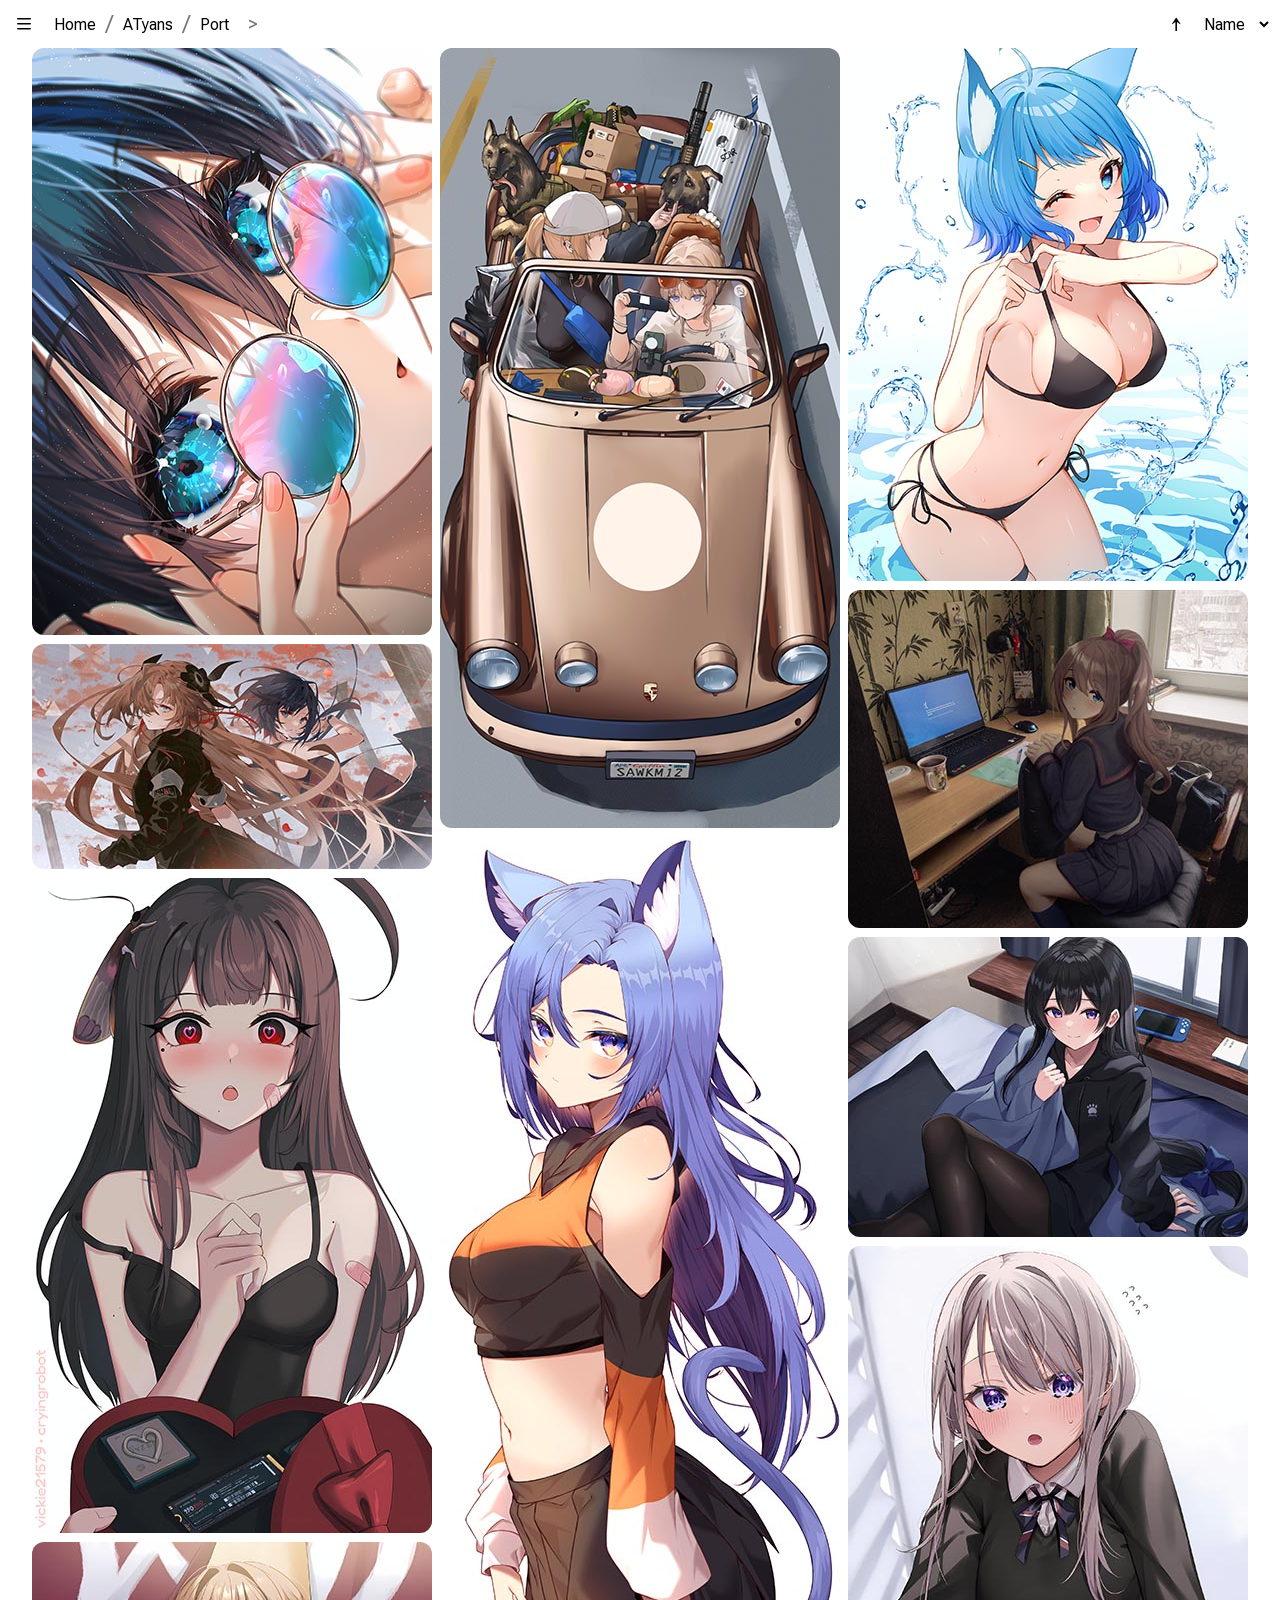
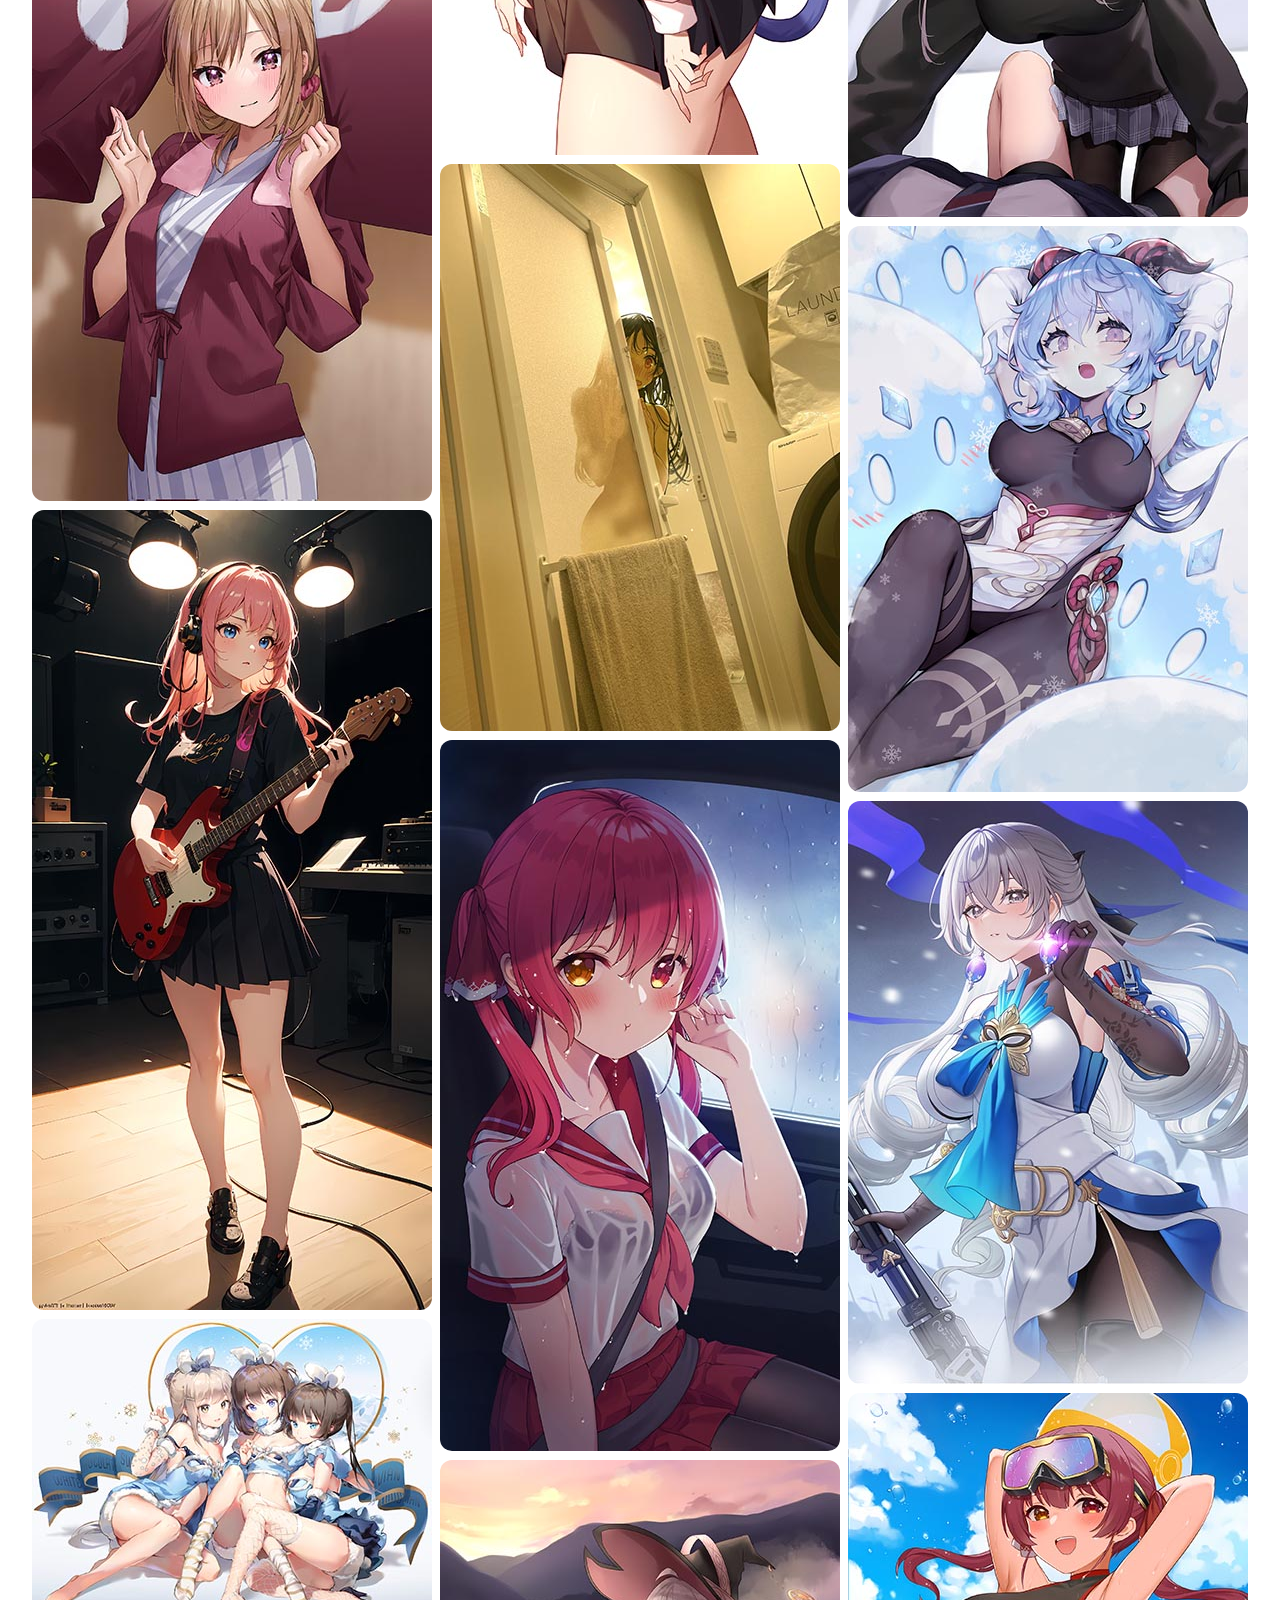
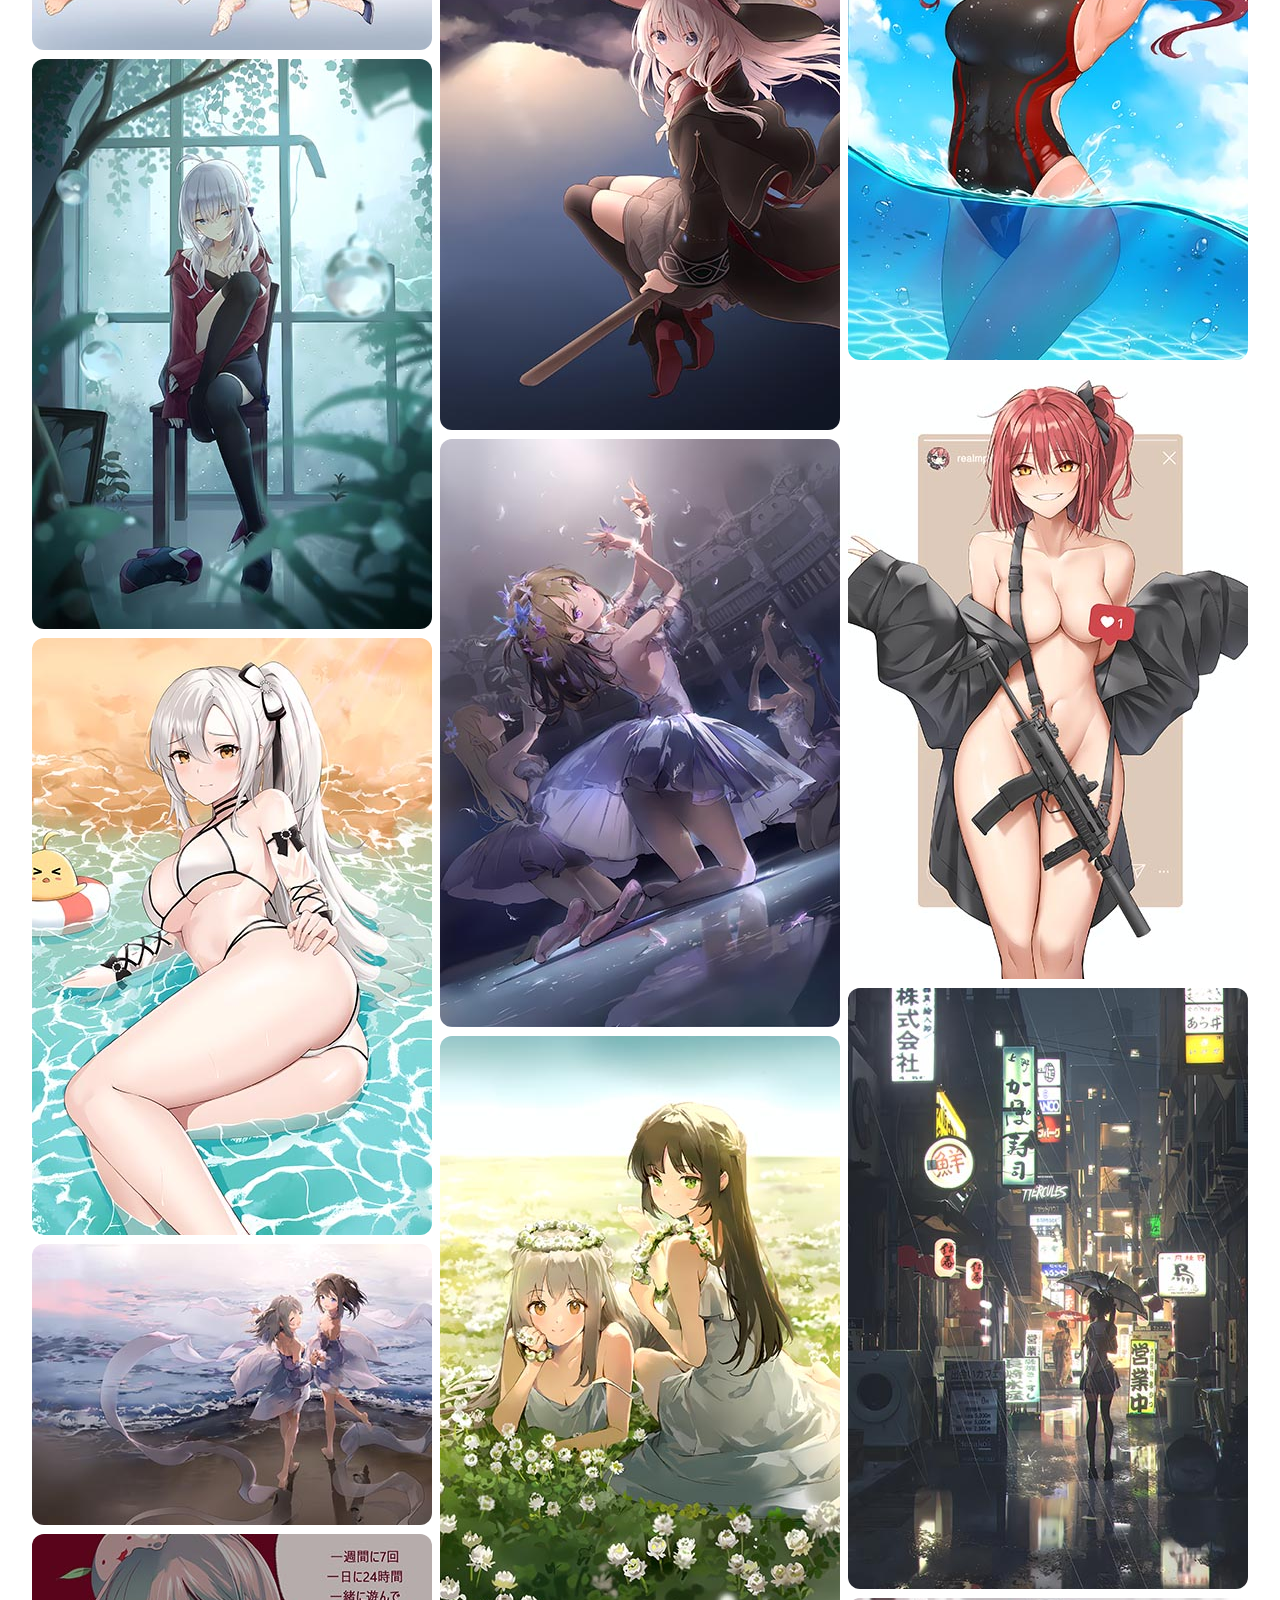
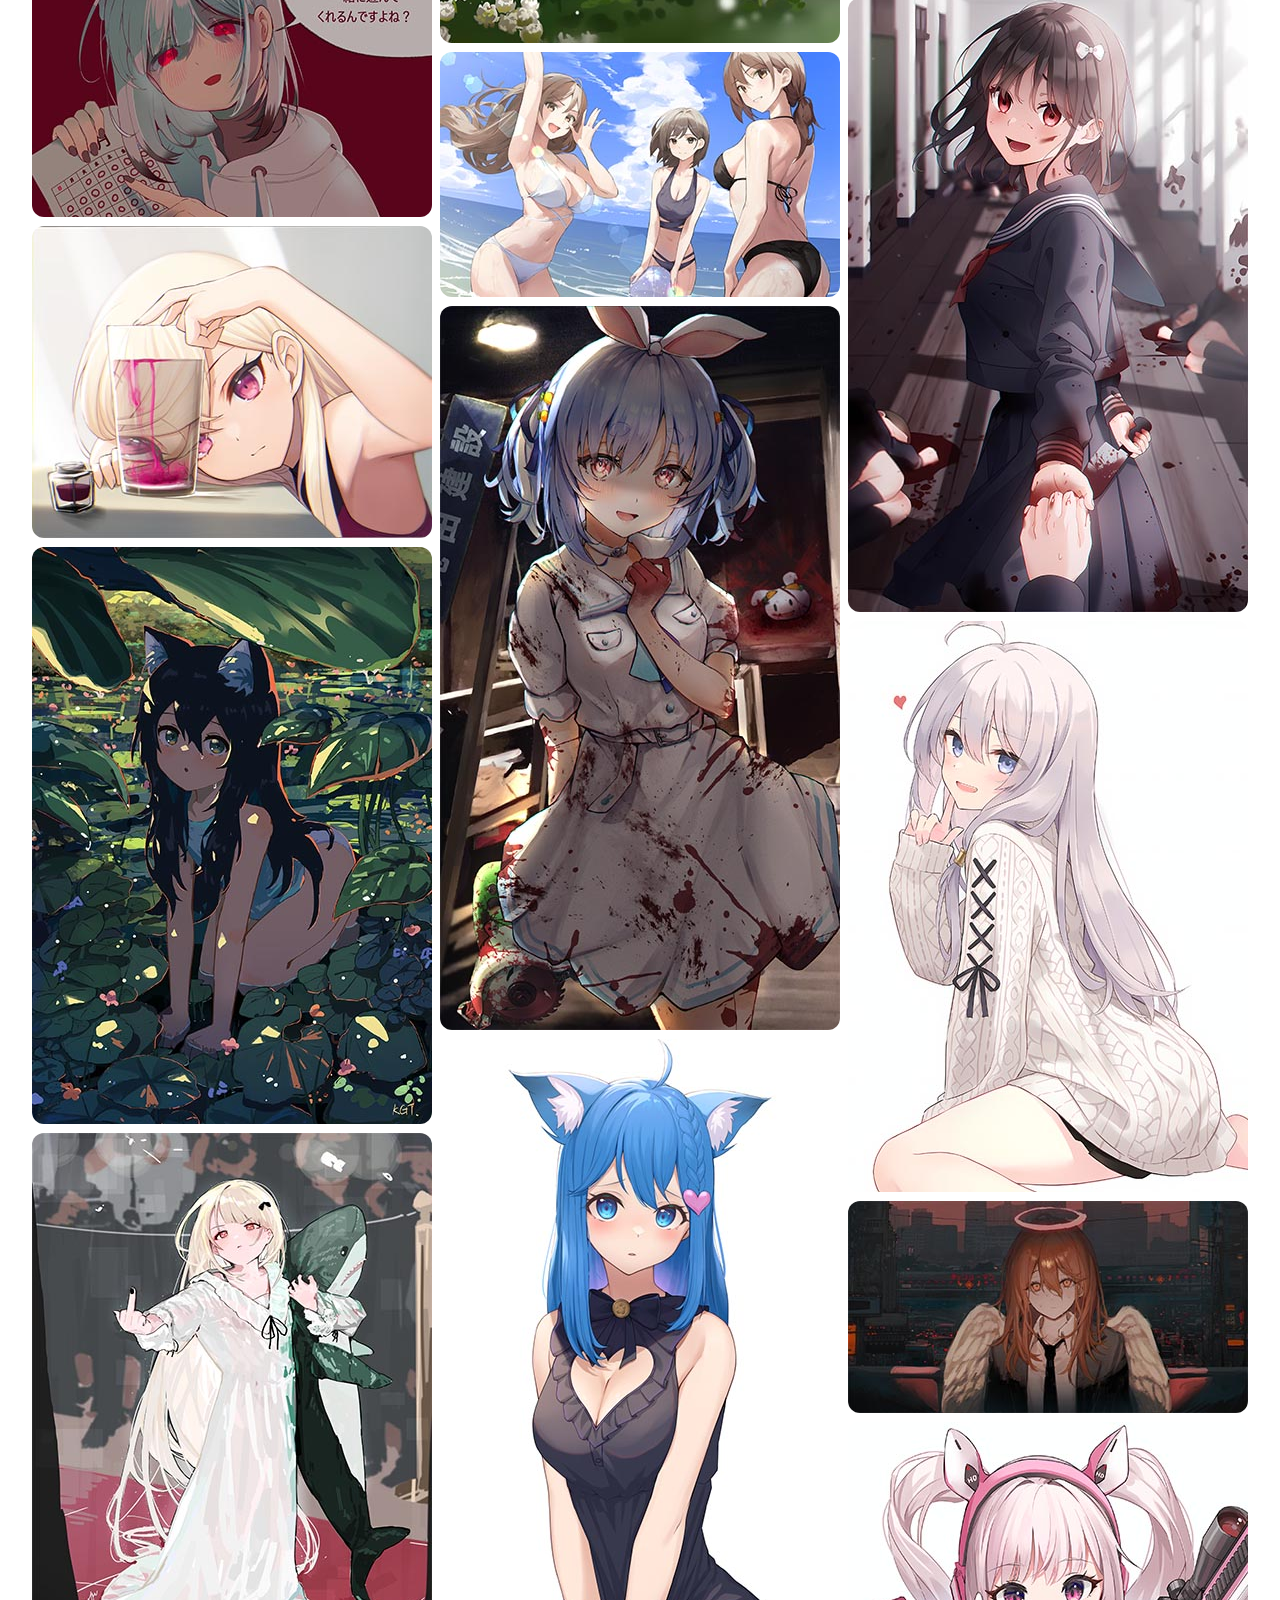
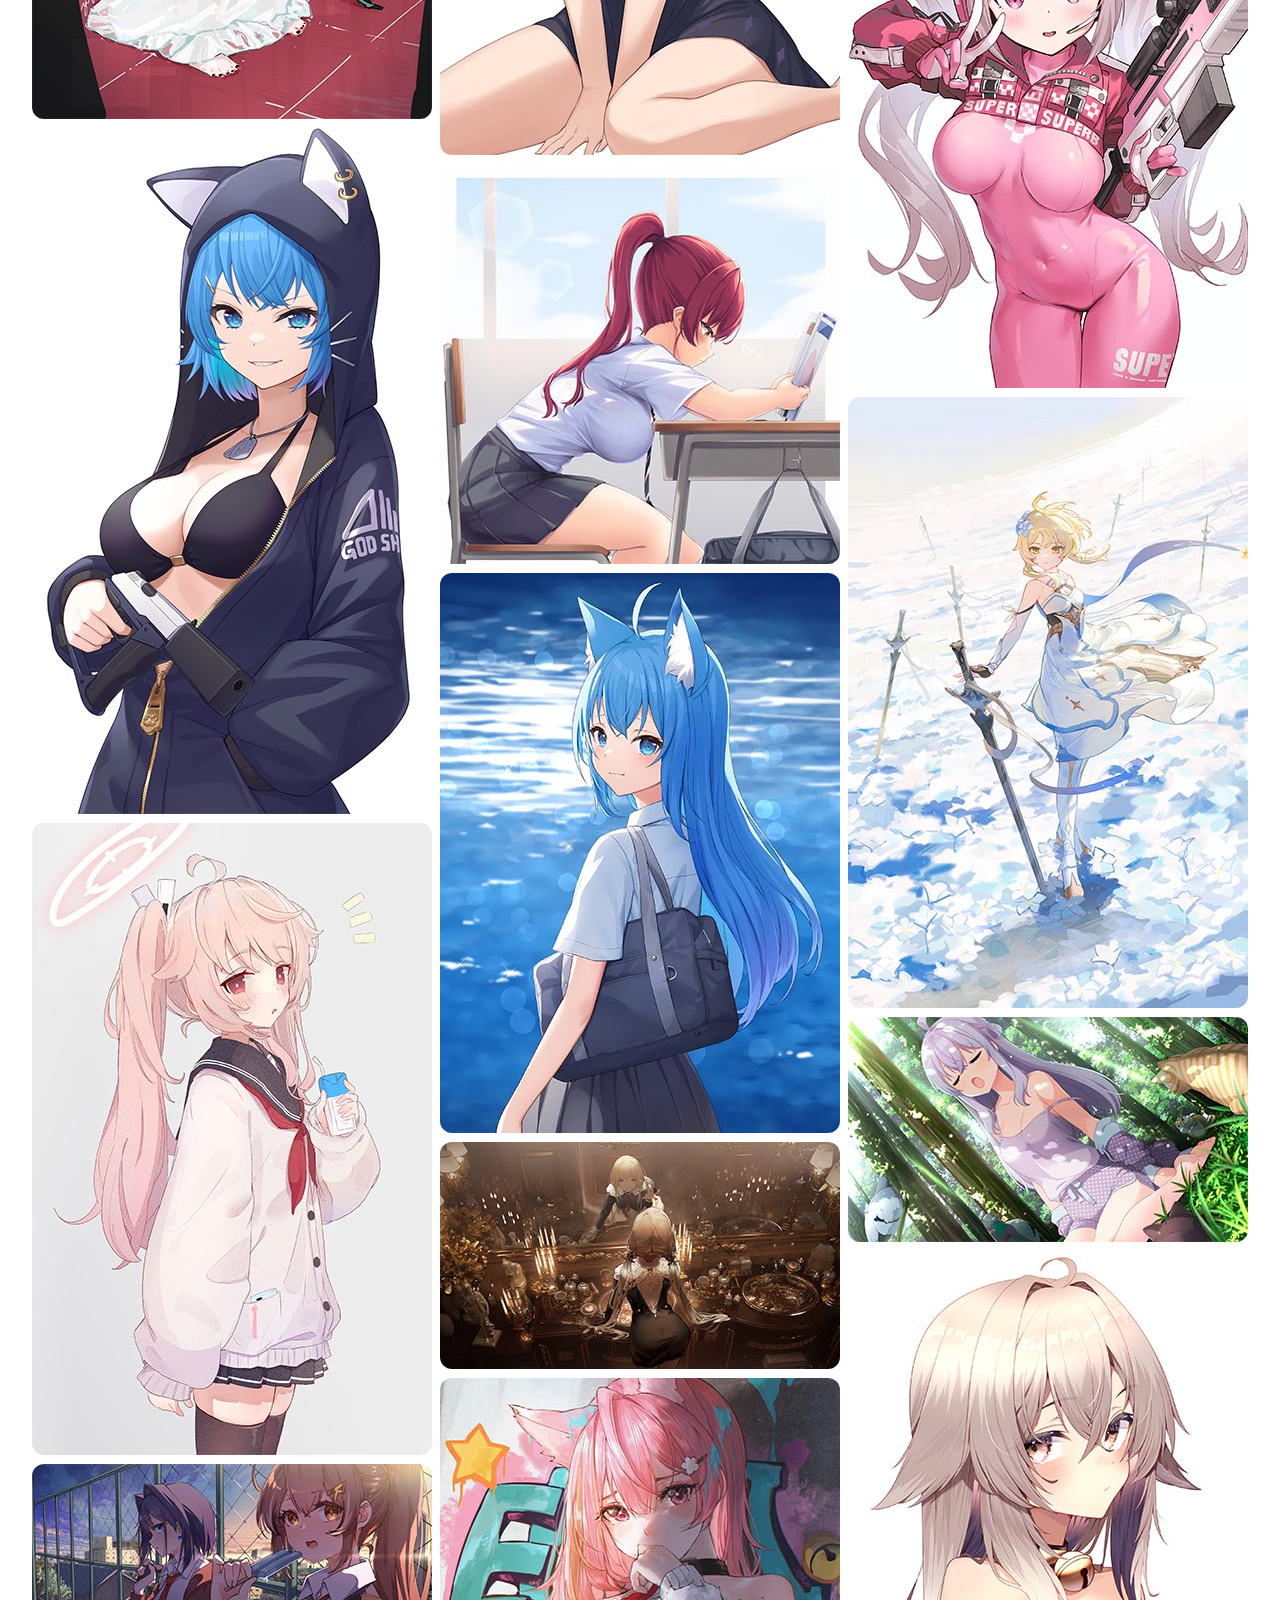
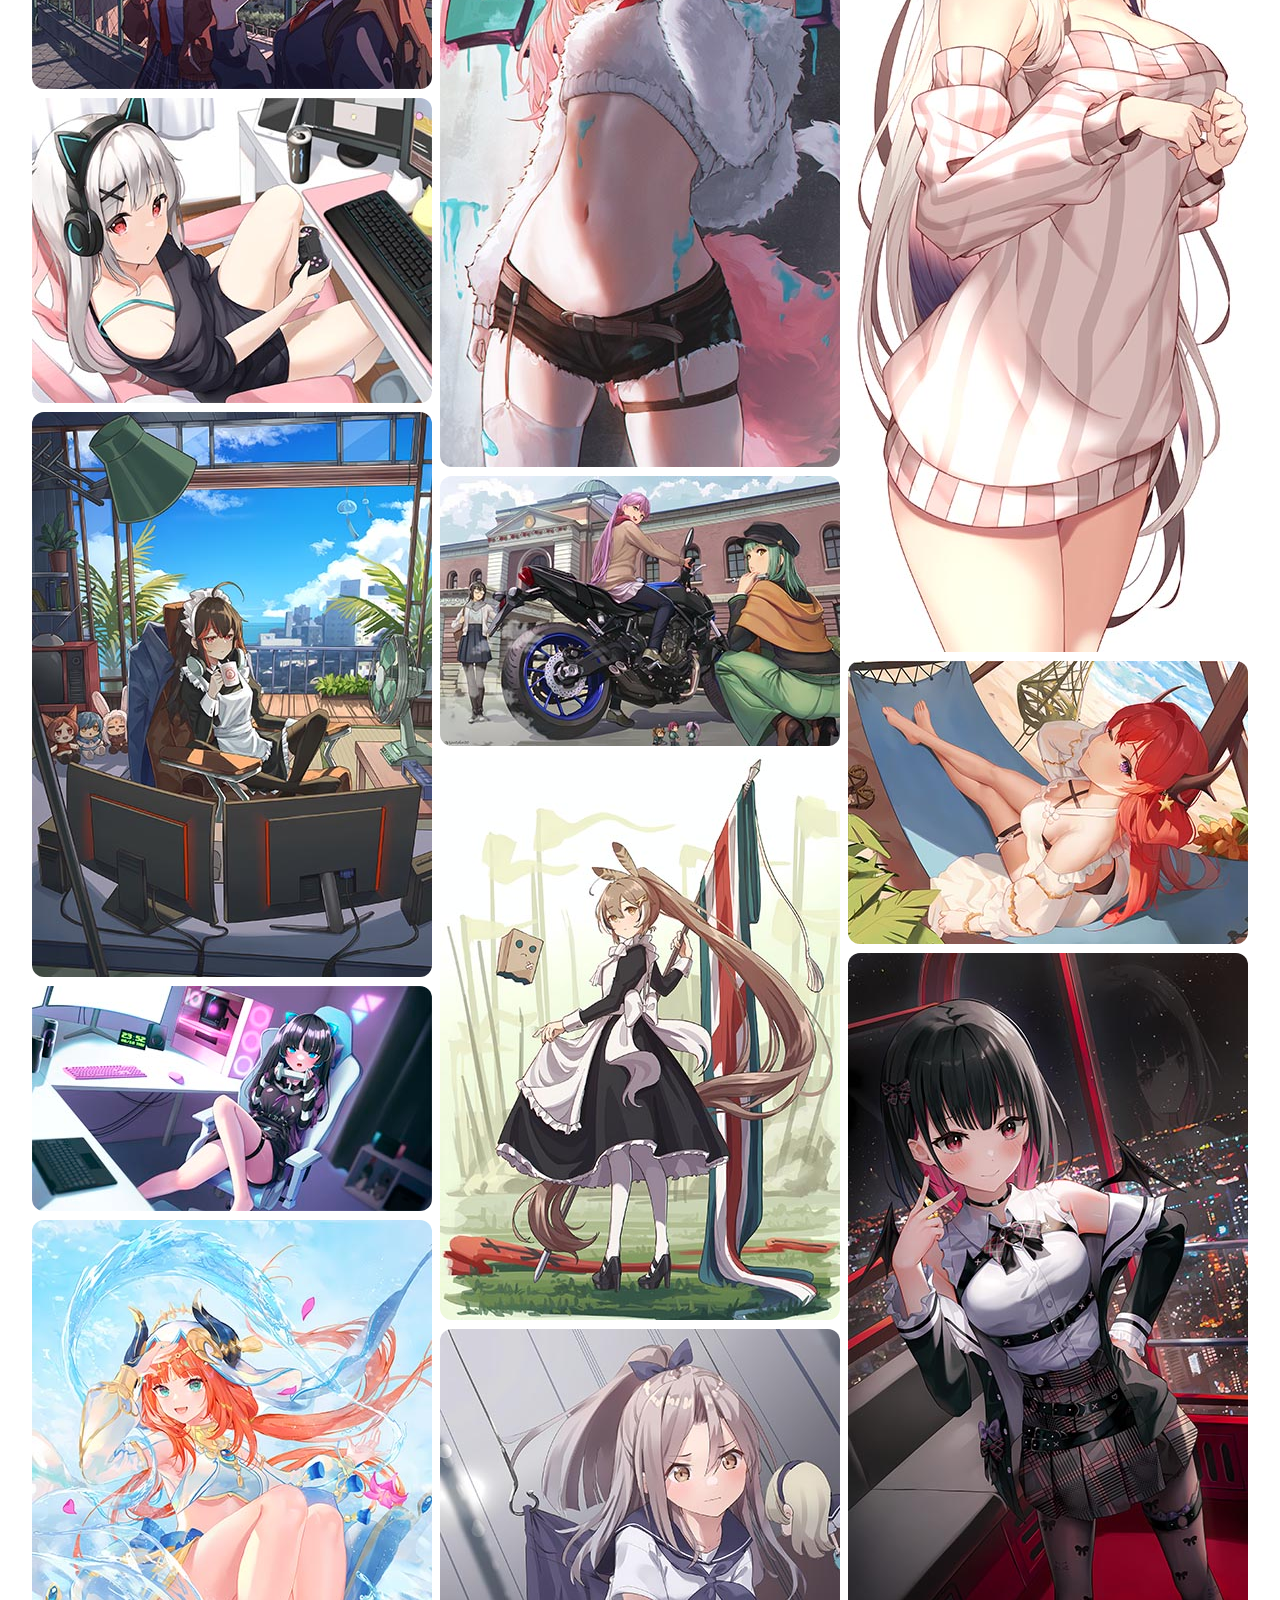
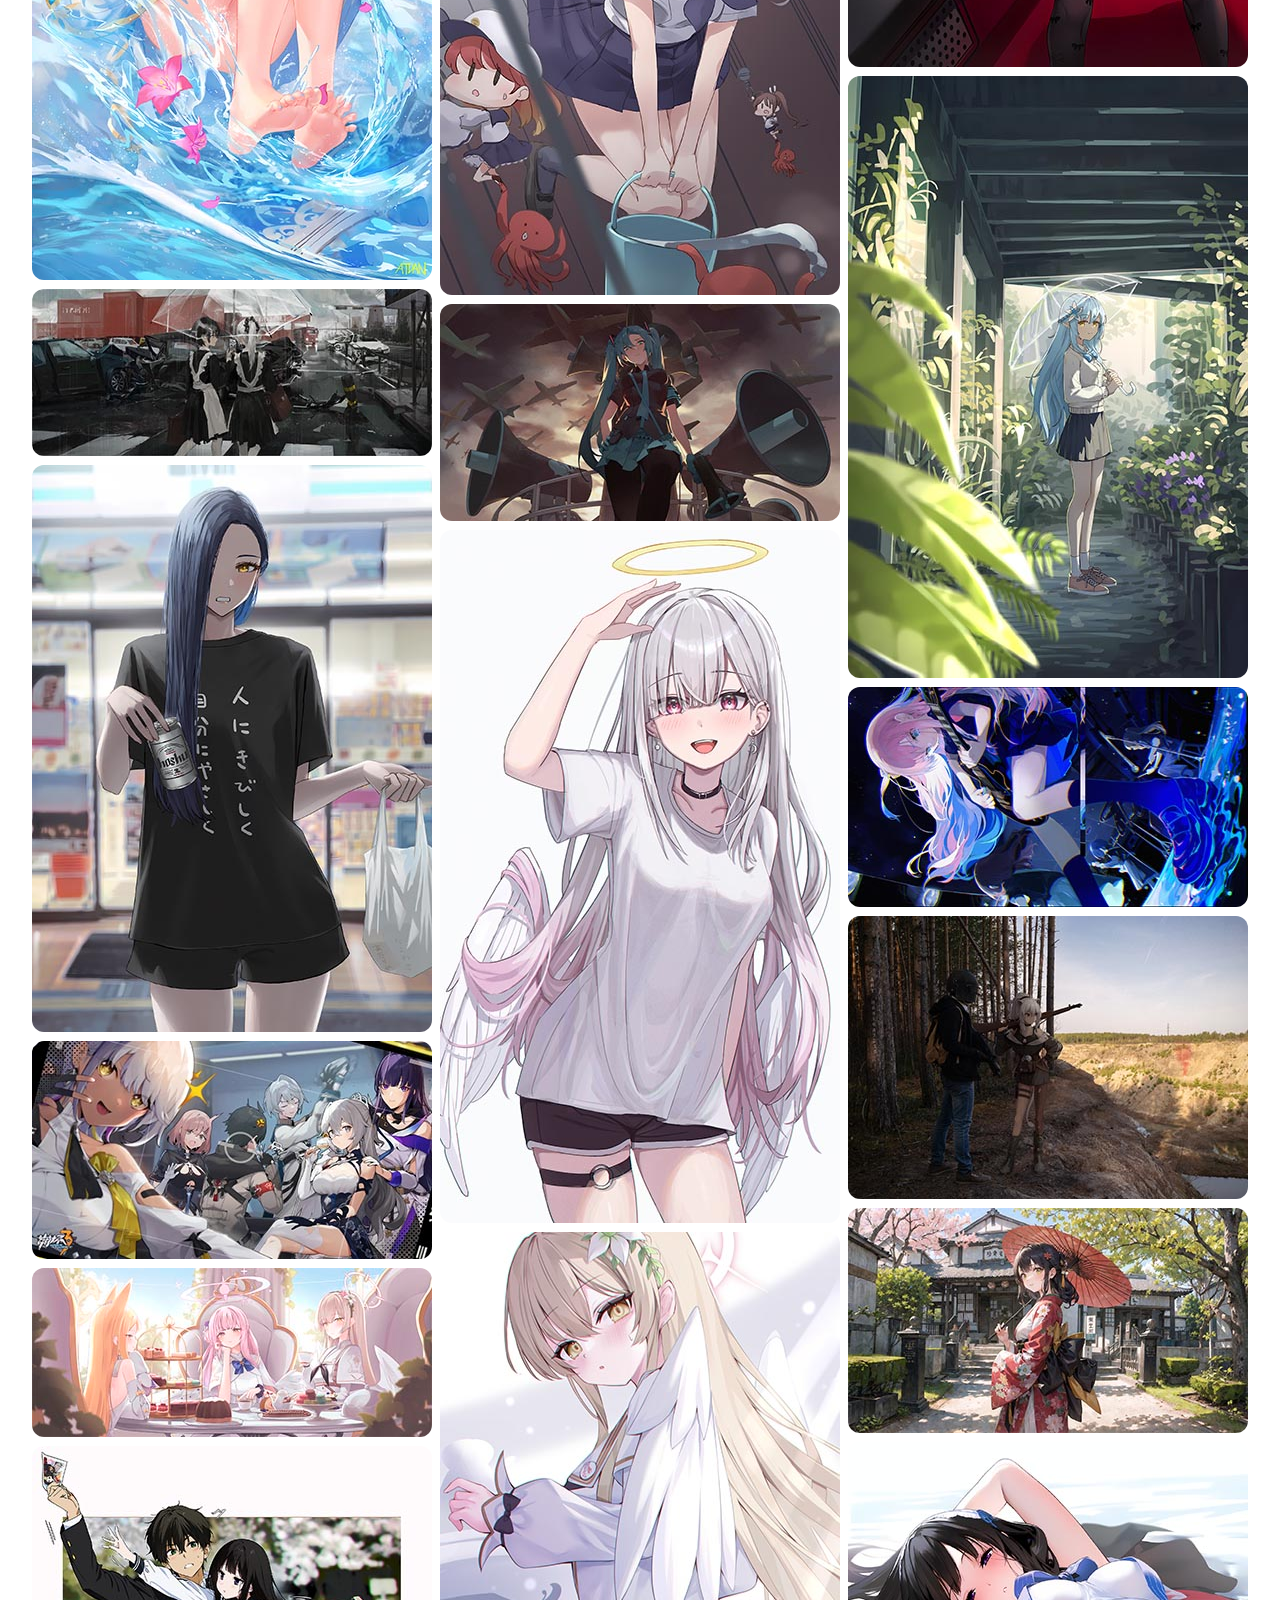
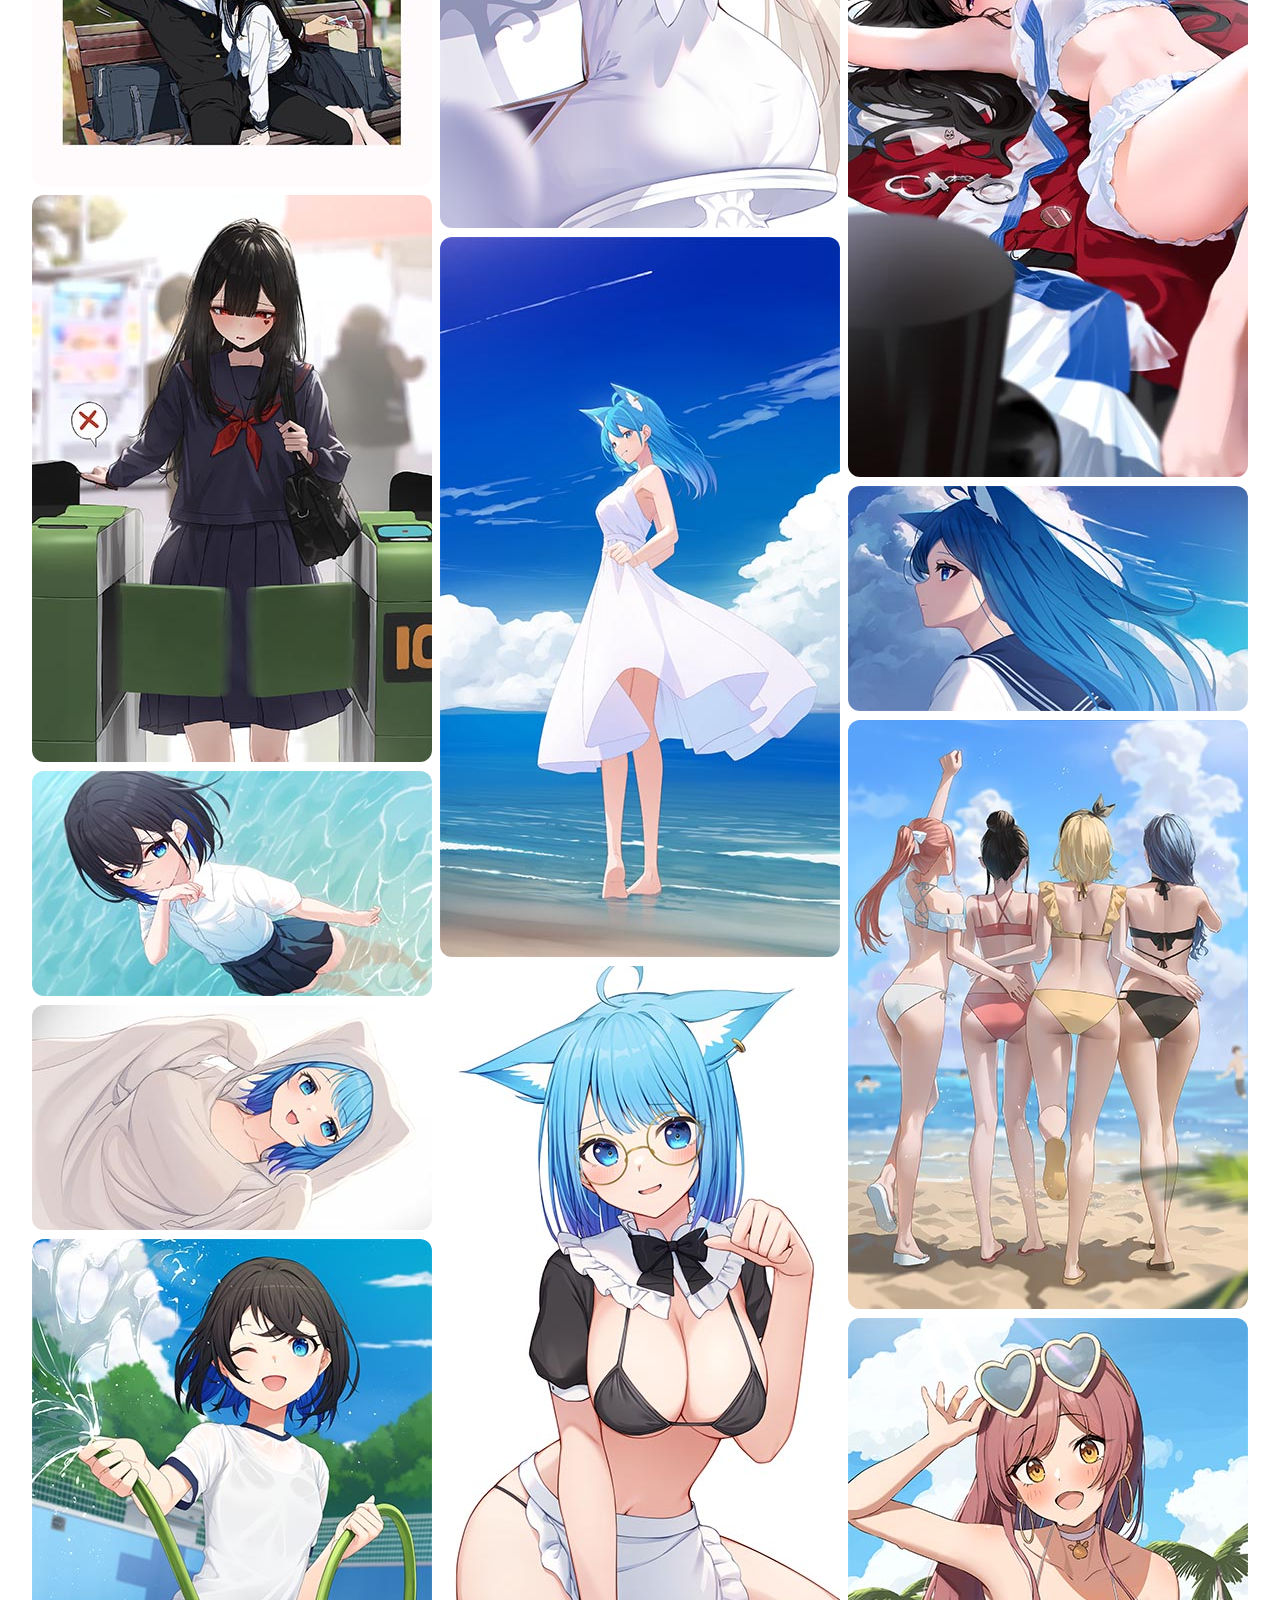
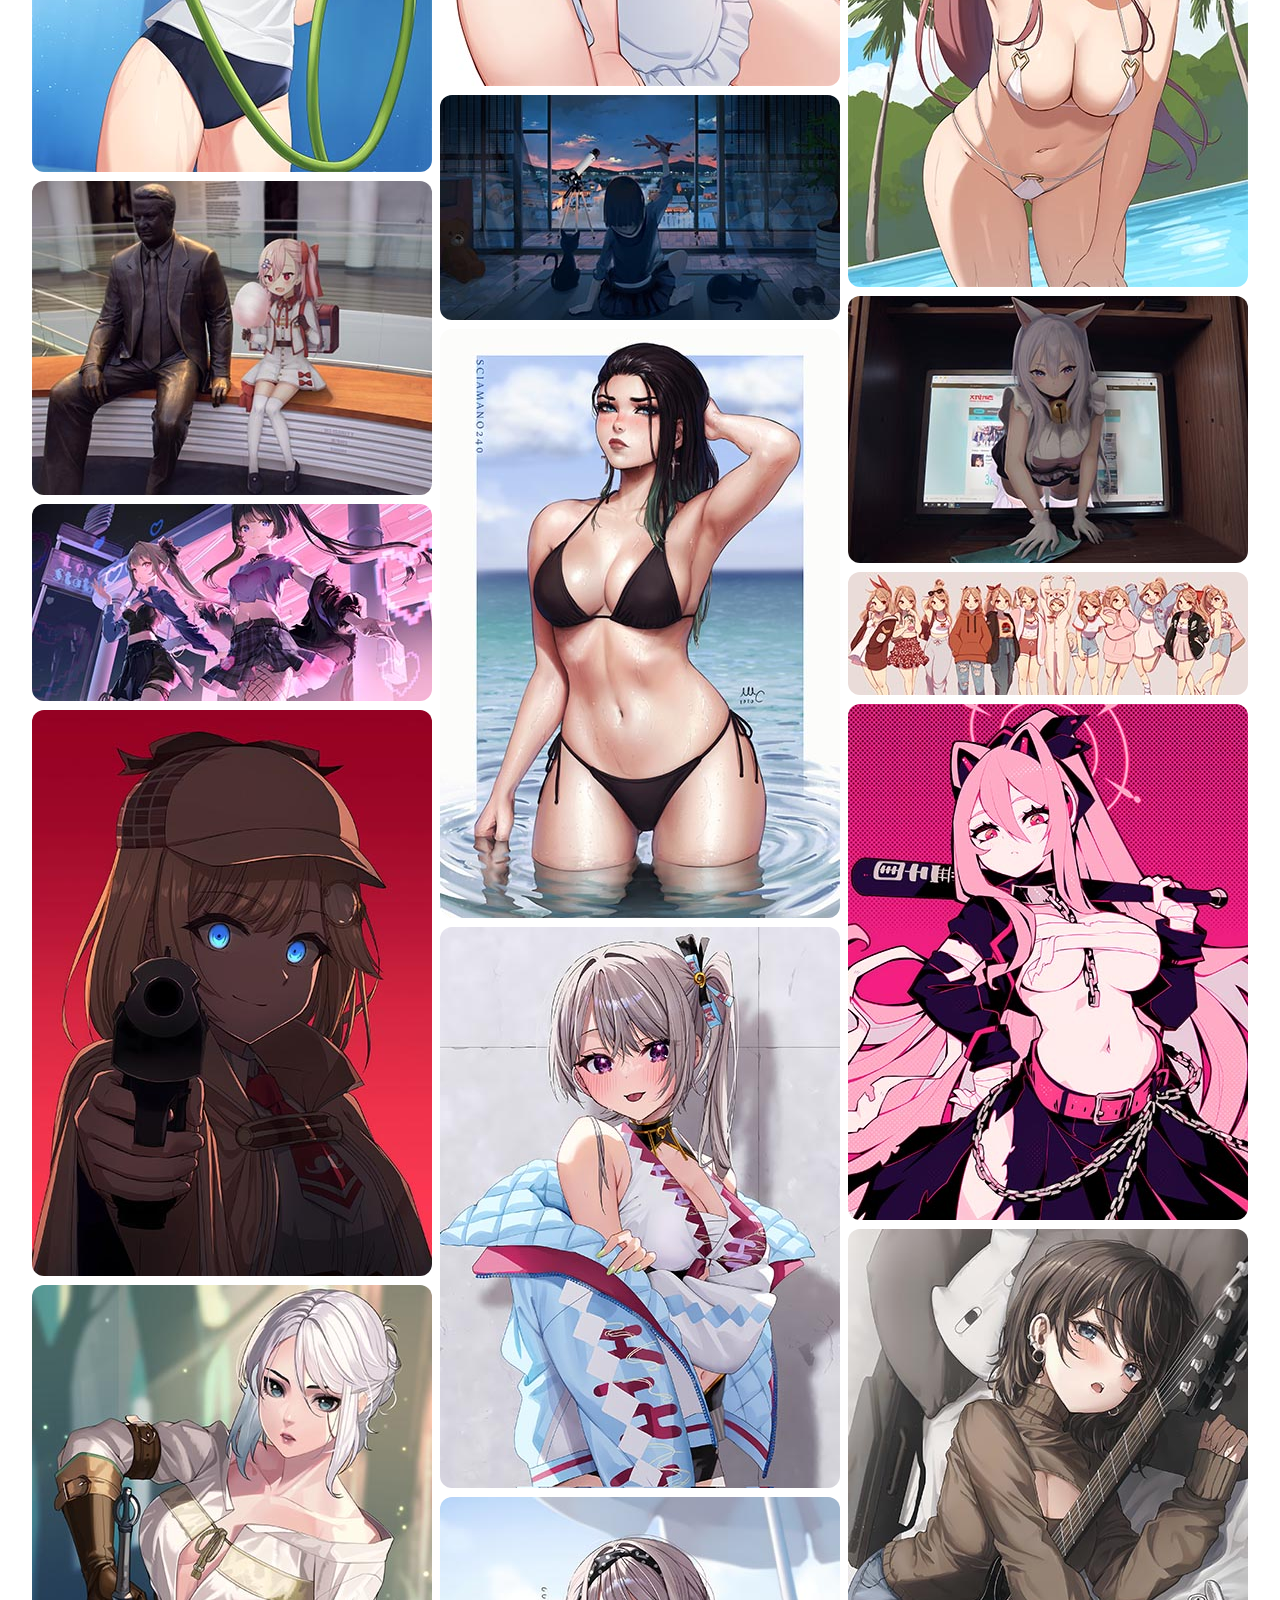
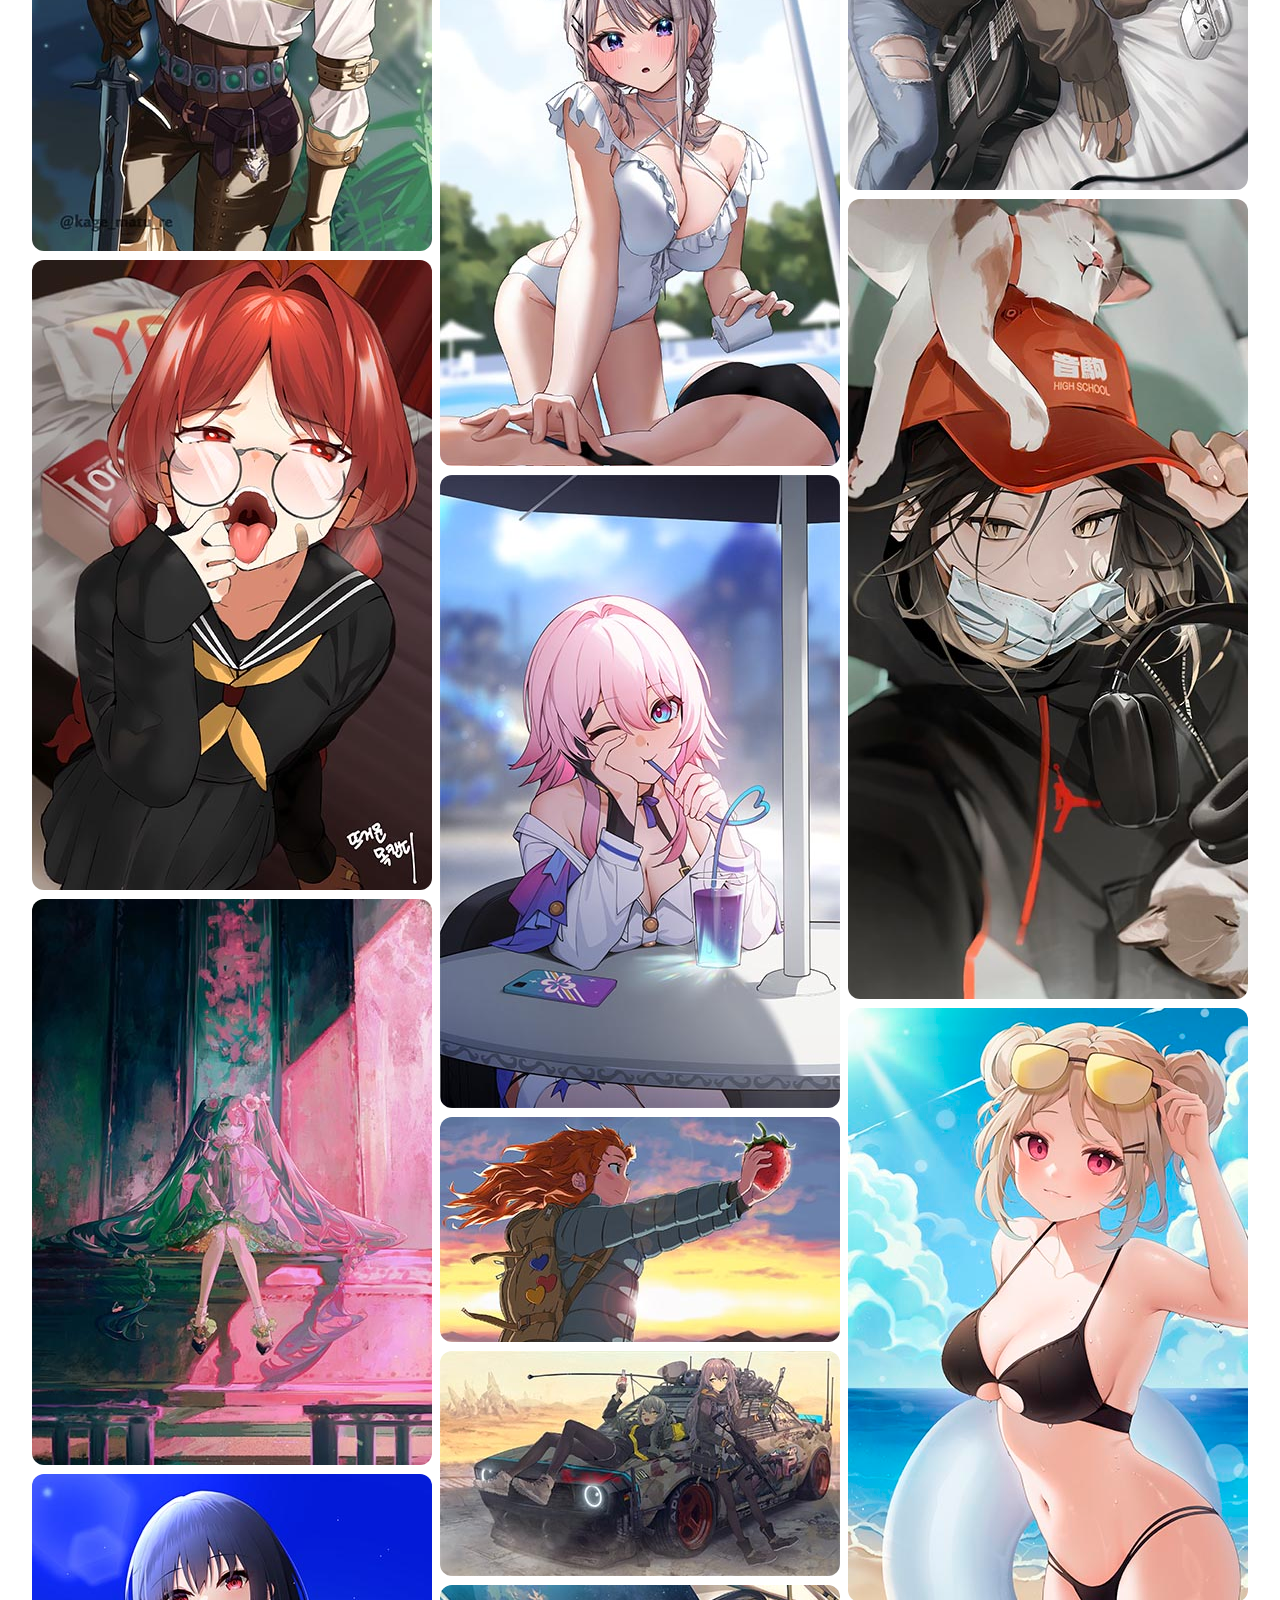
<file: layout/index.html>
<!DOCTYPE html>
<html lang="en">
<head>
  <meta charset="UTF-8">
  <title>PeekWebPics</title>
  <link rel="manifest" href="./manifest.json">

  <meta name="viewport"    content="width=device-width, initial-scale=1, shrink-to-fit=no">
  <meta name="theme-color" content="#fff" media="(prefers-color-scheme: light)">
  <meta name="theme-color" content="#000" media="(prefers-color-scheme:  dark)">
  <meta name="application-name"                      content="Wepic">
  <meta name="mobile-web-app-capable"                content="yes">
  <meta name="msapplication-navbutton-color"         content="#000">
  <meta name="apple-mobile-web-app-capable"          content="yes">
  <meta name="apple-mobile-web-app-title"            content="Wepic">
  <meta name="apple-mobile-web-app-status-bar-style" content="black-translucent">

  <link rel="stylesheet" href="./assets/css/style.css">
  
  <!--  <script src="https://cdnjs.cloudflare.com/ajax/libs/jquery/3.7.0/jquery.min.js"         onerror="document.write(`<script src='./assets/js/libs/jquery-3.7.0.min.js'>           \x3C/script>`)"></script> -->
  <!--  <script src="https://unpkg.com/isotope-layout@3/dist/isotope.pkgd.min.js"               onerror="document.write(`<script src='./assets/js/libs/isotope-3.0.6.pkgd.min.js'>     \x3C/script>`)"></script> -->
  <!--  <script src="https://npmcdn.com/isotope-masonry-horizontal@2.0.1/masonry-horizontal.js" onerror="document.write(`<script src='./assets/js/libs/masonry-horizontal-2.0.1.js'>   \x3C/script>`)"></script> -->
  <!--  <script src="https://unpkg.com/imagesloaded@4/imagesloaded.pkgd.min.js"                 onerror="document.write(`<script src='./assets/js/libs/imagesloaded-4.1.4.pkgd.min.js'>\x3C/script>`)"></script> -->
  <script defer src="./assets/js/libs/jquery-3.7.0.min.js">           </script>
  <script defer src="./assets/js/libs/isotope-3.0.6.pkgd.min.js">     </script>
  <script defer src="./assets/js/libs/masonry-horizontal-2.0.1.js">   </script>
  <script defer src="./assets/js/libs/imagesloaded-4.1.4.pkgd.min.js"></script>
  <script defer src="./assets/js/style.js">      </script>
  <!-- <script defer src="./assets/js/sw/sw-start.js"></script> -->

  <link rel="icon"             type="image/png" sizes="512x512" href=".\assets\img\favicon\icon_x512.png">
  <link rel="apple-touch-icon" type="image/png" sizes="512x512" href=".\assets\img\favicon\icon_x512.png">
</head>
<body>

  <header>
    <div class="header_inner d-flex ai-cen">

      <!--    =  Кнопка меню  =    -->
      <div class="menu-btn-place">
        <button class="btn quad-btn menu-btn" title="Toggle menu" onclick="toggleSidebar()">
          <svg width="16" height="16" viewBox="0 0 16 16" aria-hidden="true">
            <path d="M1 2.75A.75.75 0 0 1 1.75 2h12.5a.75.75 0 0 1 0 1.5H1.75A.75.75 0 0 1 1 2.75Zm0 5A.75.75 0 0 1 1.75 7h12.5a.75.75 0 0 1 0 1.5H1.75A.75.75 0 0 1 1 7.75ZM1.75 12h12.5a.75.75 0 0 1 0 1.5H1.75a.75.75 0 0 1 0-1.5Z"></path>
          </svg>
        </button>
      </div>

      <!--    =  Путь  =    -->
      <div class="path-line">
        <span class="section"><a href="" class="btn">Home</a></span>
        <span class="section"><a href="" class="btn">ATyans</a></span>
        <span class="section"><a href="" class="btn">Port</a></span>
        <button class="btn circle-btn folder-select-btn" title="Show subfolders">&gt;</button>
      </div>

      <!--    =  Сортировка  =    -->
      <div class="sort-section">
        <button 
          class="btn quad-btn change-direction-btn down" 
          title="Change sort direction">
            <span>&uarr;</span>     
        </button>
        <select class="droplist sort-droplist" title="Sort type">
          <option>Name</option>
          <option>Date</option>
          <option>Size</option>
          <option>Height</option>
          <option>Width</option>
        </select>
      </div>

    </div>
  </header>

  <div class="sidebar_outer">
    <div class="sidebar">

      <div class="btn-place">
   <!-- <button class="btn blur-cards-btn"    title="Blur/Unblur cards" onclick="blurCards()"   >Blur    </button> -->
        <button class="btn change-theme-btn"  title="Change theme"      onclick="changeTheme()" >Auto    </button>
        <button class="btn change-layout-btn" title="Change layout"     onclick="changeLayout()">Vertical</button>
        <button class="btn pin-sidebar-btn"   title="Pin/Unpin sidebar" onclick="pinSidebar()"  >Unpinned</button>
      </div>

      <div class="tree">
        <label class="tree-item">

          <input type="checkbox" checked>
          <span class="label">ATyans</span>
          <div class="branches">
            <label class="tree-item">

              <input type="checkbox" checked>
              <span class="label">Port</span>
              <div class="branches"></div>
            </label>
            <label class="tree-item">

              <input type="checkbox">
              <span class="label">Quad</span>
              <div class="branches"></div>
            </label>
            <label class="tree-item">

              <input type="checkbox">
              <span class="label">Wall</span>
              <div class="branches"></div>
            </label>
            <label class="tree-item">

              <input type="checkbox">
              <span class="label">Оth.Alb</span>
              <div class="branches">
                <label class="tree-item">
  
                  <input type="checkbox">
                  <span class="label">Oth1.mem</span>
                  <div class="branches">
                    <label class="tree-item">
      
                      <input type="checkbox">
                      <span class="label">Oth2.Translucent</span>
                      <div class="branches">
                        <label class="tree-item">
          
                          <input type="checkbox">
                          <span class="label">Oth2.Translucent</span>
                          <div class="branches">
                            <label class="tree-item">
              
                              <input type="checkbox">
                              <span class="label">Oth2.Translucent</span>
                              <div class="branches">
                                <label class="tree-item">
                  
                                  <input type="checkbox">
                                  <span class="label">Oth2.Translucent</span>
                                  <div class="branches">
                                    <label class="tree-item">
                      
                                      <input type="checkbox">
                                      <span class="label">Oth2.Translucenfsdfsdfsdfsdfsdfsdfsdfsdfsdfsdfdst</span>
                                      <div class="branches"></div>
                                    </label>
                                  </div>
                                </label>
                              </div>
                            </label>
                          </div>
                        </label>
                      </div>
                    </label>
                  </div>
                </label>
                <label class="tree-item">
  
                  <input type="checkbox">
                  <span class="label">Oth2.Translucent</span>
                  <div class="branches"></div>
                </label>
                <label class="tree-item">
  
                  <input type="checkbox">
                  <span class="label">Oth3.SD-res</span>
                  <div class="branches"></div>
                </label>
              </div>
            </label>
          </div>
        </label>
        <label class="tree-item">

          <input type="checkbox">
          <span class="label">R-18</span>
          <div class="branches">
            <label class="tree-item">

              <input type="checkbox">
              <span class="label">#pic</span>
              <div class="branches"></div>
            </label>
            <label class="tree-item">

              <input type="checkbox">
              <span class="label">ARTISTS</span>
              <div class="branches">
                <label class="tree-item">
  
                  <input type="checkbox">
                  <span class="label">ETT</span>
                  <div class="branches"></div>
                </label>
                <label class="tree-item">
  
                  <input type="checkbox">
                  <span class="label">feint721 (Feint Heart)</span>
                  <div class="branches"></div>
                </label>
                <label class="tree-item">
  
                  <input type="checkbox">
                  <span class="label">houkisei (Houk1se1)</span>
                  <div class="branches"></div>
                </label>
                <label class="tree-item">
  
                  <input type="checkbox">
                  <span class="label">Fukuro (Fukuro袋子)</span>
                  <div class="branches"></div>
                </label>
                <label class="tree-item">
  
                  <input type="checkbox">
                  <span class="label">ETT</span>
                  <div class="branches"></div>
                </label>
                <label class="tree-item">
  
                  <input type="checkbox">
                  <span class="label">feint721 (Feint Heart)</span>
                  <div class="branches"></div>
                </label>
                <label class="tree-item">
  
                  <input type="checkbox">
                  <span class="label">houkisei (Houk1se1)</span>
                  <div class="branches"></div>
                </label>
                <label class="tree-item">
  
                  <input type="checkbox">
                  <span class="label">Fukuro (Fukuro袋子)</span>
                  <div class="branches"></div>
                </label>
                <label class="tree-item">
  
                  <input type="checkbox">
                  <span class="label">ETT</span>
                  <div class="branches"></div>
                </label>
                <label class="tree-item">
  
                  <input type="checkbox">
                  <span class="label">feint721 (Feint Heart)</span>
                  <div class="branches"></div>
                </label>
                <label class="tree-item">
  
                  <input type="checkbox">
                  <span class="label">houkisei (Houk1se1)</span>
                  <div class="branches"></div>
                </label>
                <label class="tree-item">
  
                  <input type="checkbox">
                  <span class="label">Fukuro (Fukuro袋子)</span>
                  <div class="branches"></div>
                </label>
                <label class="tree-item">
  
                  <input type="checkbox">
                  <span class="label">ETT</span>
                  <div class="branches"></div>
                </label>
                <label class="tree-item">
  
                  <input type="checkbox">
                  <span class="label">feint721 (Feint Heart)</span>
                  <div class="branches"></div>
                </label>
                <label class="tree-item">
  
                  <input type="checkbox">
                  <span class="label">houkisei (Houk1se1)</span>
                  <div class="branches"></div>
                </label>
                <label class="tree-item">
  
                  <input type="checkbox">
                  <span class="label">Fukuro (Fukuro袋子)</span>
                  <div class="branches"></div>
                </label>
                <label class="tree-item">
  
                  <input type="checkbox">
                  <span class="label">ETT</span>
                  <div class="branches"></div>
                </label>
                <label class="tree-item">
  
                  <input type="checkbox">
                  <span class="label">feint721 (Feint Heart)</span>
                  <div class="branches"></div>
                </label>
                <label class="tree-item">
  
                  <input type="checkbox">
                  <span class="label">houkisei (Houk1se1)</span>
                  <div class="branches"></div>
                </label>
                <label class="tree-item">
  
                  <input type="checkbox">
                  <span class="label">Fukuro (Fukuro袋子)</span>
                  <div class="branches"></div>
                </label>
                <label class="tree-item">
  
                  <input type="checkbox">
                  <span class="label">ETT</span>
                  <div class="branches"></div>
                </label>
                <label class="tree-item">
  
                  <input type="checkbox">
                  <span class="label">feint721 (Feint Heart)</span>
                  <div class="branches"></div>
                </label>
                <label class="tree-item">
  
                  <input type="checkbox">
                  <span class="label">houkisei (Houk1se1)</span>
                  <div class="branches"></div>
                </label>
                <label class="tree-item">
  
                  <input type="checkbox">
                  <span class="label">Fukuro (Fukuro袋子)</span>
                  <div class="branches"></div>
                </label>
                <label class="tree-item">
  
                  <input type="checkbox">
                  <span class="label">ETT</span>
                  <div class="branches"></div>
                </label>
                <label class="tree-item">
  
                  <input type="checkbox">
                  <span class="label">feint721 (Feint Heart)</span>
                  <div class="branches"></div>
                </label>
                <label class="tree-item">
  
                  <input type="checkbox">
                  <span class="label">houkisei (Houk1se1)</span>
                  <div class="branches"></div>
                </label>
                <label class="tree-item">
  
                  <input type="checkbox">
                  <span class="label">Fukuro (Fukuro袋子)</span>
                  <div class="branches"></div>
                </label>
                <label class="tree-item">
  
                  <input type="checkbox">
                  <span class="label">ETT</span>
                  <div class="branches"></div>
                </label>
                <label class="tree-item">
  
                  <input type="checkbox">
                  <span class="label">feint721 (Feint Heart)</span>
                  <div class="branches"></div>
                </label>
                <label class="tree-item">
  
                  <input type="checkbox">
                  <span class="label">houkisei (Houk1se1)</span>
                  <div class="branches"></div>
                </label>
                <label class="tree-item">
  
                  <input type="checkbox">
                  <span class="label">Fukuro (Fukuro袋子)</span>
                  <div class="branches"></div>
                </label>
                <label class="tree-item">
  
                  <input type="checkbox">
                  <span class="label">ETT</span>
                  <div class="branches"></div>
                </label>
                <label class="tree-item">
  
                  <input type="checkbox">
                  <span class="label">feint721 (Feint Heart)</span>
                  <div class="branches"></div>
                </label>
                <label class="tree-item">
  
                  <input type="checkbox">
                  <span class="label">houkisei (Houk1se1)</span>
                  <div class="branches"></div>
                </label>
                <label class="tree-item">
  
                  <input type="checkbox">
                  <span class="label">Fukuro (Fukuro袋子)</span>
                  <div class="branches"></div>
                </label>
              </div>
            </label>
            <label class="tree-item">

              <input type="checkbox">
              <span class="label">Oth.</span>
              <div class="branches"></div>
            </label>
          </div>
        </label>
      </div>

      <footer>
        <div class="copyright">
          <img src="./assets/img/favicon/icon.svg" alt="PeekWebPics" height="24" width="24">
          <p>© 2023 Zamelane</p>
        </div>
        <div class="linksplace">
          <a target="_blank" href="https://github.com/Zamelane/PeekWebPics">Github</a>
        </div>
      </footer>

    </div>
    <div class="resizer"><div class="bar"></div></div>
  </div>
  <div class="grid_outer">
    <div class="grid">
      <div class="grid-item"><img src="thumbs/w400/01.jpg" alt="w400-01.jpg"></div>
      <div class="grid-item"><img src="thumbs/w400/02.jpg" alt="w400-02.jpg"></div>
      <div class="grid-item"><img src="thumbs/w400/03.jpg" alt="w400-03.jpg"></div>
      <div class="grid-item"><img src="thumbs/w400/04.jpg" alt="w400-04.jpg"></div>
      <div class="grid-item"><img src="thumbs/w400/05.jpg" alt="w400-05.jpg"></div>
      <div class="grid-item"><img src="thumbs/w400/06.jpg" alt="w400-06.jpg"></div>
      <div class="grid-item"><img src="thumbs/w400/07.jpg" alt="w400-07.jpg"></div>
      <div class="grid-item"><img src="thumbs/w400/08.jpg" alt="w400-08.jpg"></div>
      <div class="grid-item"><img src="thumbs/w400/09.jpg" alt="w400-09.jpg"></div>
      <div class="grid-item"><img src="thumbs/w400/10.jpg" alt="w400-10.jpg"></div>
      <div class="grid-item"><img src="thumbs/w400/11.jpg" alt="w400-11.jpg"></div>
      <div class="grid-item"><img src="thumbs/w400/12.jpg" alt="w400-12.jpg"></div>
      <div class="grid-item"><img src="thumbs/w400/13.jpg" alt="w400-13.jpg"></div>
      <div class="grid-item"><img src="thumbs/w400/14.jpg" alt="w400-14.jpg"></div>
      <div class="grid-item"><img src="thumbs/w400/15.jpg" alt="w400-15.jpg"></div>
      <div class="grid-item"><img src="thumbs/w400/16.jpg" alt="w400-16.jpg"></div>
      <div class="grid-item"><img src="thumbs/w400/17.jpg" alt="w400-17.jpg"></div>
      <div class="grid-item"><img src="thumbs/w400/18.jpg" alt="w400-18.jpg"></div>
      <div class="grid-item"><img src="thumbs/w400/19.jpg" alt="w400-19.jpg"></div>
      <div class="grid-item"><img src="thumbs/w400/20.jpg" alt="w400-20.jpg"></div>
      <div class="grid-item"><img src="thumbs/w400/21.jpg" alt="w400-21.jpg"></div>
      <div class="grid-item"><img src="thumbs/w400/22.jpg" alt="w400-22.jpg"></div>
      <div class="grid-item"><img src="thumbs/w400/23.jpg" alt="w400-23.jpg"></div>
      <div class="grid-item"><img src="thumbs/w400/24.jpg" alt="w400-24.jpg"></div>
      <div class="grid-item"><img src="thumbs/w400/25.jpg" alt="w400-25.jpg"></div>
      <div class="grid-item"><img src="thumbs/w400/26.jpg" alt="w400-26.jpg"></div>
      <div class="grid-item"><img src="thumbs/w400/27.jpg" alt="w400-27.jpg"></div>
      <div class="grid-item"><img src="thumbs/w400/28.jpg" alt="w400-28.jpg"></div>
      <div class="grid-item"><img src="thumbs/w400/29.jpg" alt="w400-29.jpg"></div>
      <div class="grid-item"><img src="thumbs/w400/30.jpg" alt="w400-30.jpg"></div>
      <div class="grid-item"><img src="thumbs/w400/31.jpg" alt="w400-31.jpg"></div>
      <div class="grid-item"><img src="thumbs/w400/32.jpg" alt="w400-32.jpg"></div>
      <div class="grid-item"><img src="thumbs/w400/33.jpg" alt="w400-33.jpg"></div>
      <div class="grid-item"><img src="thumbs/w400/34.jpg" alt="w400-34.jpg"></div>
      <div class="grid-item"><img src="thumbs/w400/35.jpg" alt="w400-35.jpg"></div>
      <div class="grid-item"><img src="thumbs/w400/36.jpg" alt="w400-36.jpg"></div>
      <div class="grid-item"><img src="thumbs/w400/37.jpg" alt="w400-37.jpg"></div>
      <div class="grid-item"><img src="thumbs/w400/38.jpg" alt="w400-38.jpg"></div>
      <div class="grid-item"><img src="thumbs/w400/39.jpg" alt="w400-39.jpg"></div>
      <div class="grid-item"><img src="thumbs/w400/40.jpg" alt="w400-40.jpg"></div>
      <div class="grid-item"><img src="thumbs/w400/41.jpg" alt="w400-41.jpg"></div>
      <div class="grid-item"><img src="thumbs/w400/42.jpg" alt="w400-42.jpg"></div>
      <div class="grid-item"><img src="thumbs/w400/43.jpg" alt="w400-43.jpg"></div>
      <div class="grid-item"><img src="thumbs/w400/44.jpg" alt="w400-44.jpg"></div>
      <div class="grid-item"><img src="thumbs/w400/45.jpg" alt="w400-45.jpg"></div>
      <div class="grid-item"><img src="thumbs/w400/46.jpg" alt="w400-46.jpg"></div>
      <div class="grid-item"><img src="thumbs/w400/47.jpg" alt="w400-47.jpg"></div>
      <div class="grid-item"><img src="thumbs/w400/48.jpg" alt="w400-48.jpg"></div>
      <div class="grid-item"><img src="thumbs/w400/49.jpg" alt="w400-49.jpg"></div>
      <div class="grid-item"><img src="thumbs/w400/50.jpg" alt="w400-50.jpg"></div>
      <div class="grid-item"><img src="thumbs/w400/51.jpg" alt="w400-51.jpg"></div>
      <div class="grid-item"><img src="thumbs/w400/52.jpg" alt="w400-52.jpg"></div>
      <div class="grid-item"><img src="thumbs/w400/53.jpg" alt="w400-53.jpg"></div>
      <div class="grid-item"><img src="thumbs/w400/54.jpg" alt="w400-54.jpg"></div>
      <div class="grid-item"><img src="thumbs/w400/55.jpg" alt="w400-55.jpg"></div>
      <div class="grid-item"><img src="thumbs/w400/56.jpg" alt="w400-56.jpg"></div>
      <div class="grid-item"><img src="thumbs/w400/57.jpg" alt="w400-57.jpg"></div>
      <div class="grid-item"><img src="thumbs/w400/58.jpg" alt="w400-58.jpg"></div>
      <div class="grid-item"><img src="thumbs/w400/59.jpg" alt="w400-59.jpg"></div>
      <div class="grid-item"><img src="thumbs/w400/60.jpg" alt="w400-60.jpg"></div>
      <div class="grid-item"><img src="thumbs/w400/61.jpg" alt="w400-61.jpg"></div>
      <div class="grid-item"><img src="thumbs/w400/62.jpg" alt="w400-62.jpg"></div>
      <div class="grid-item"><img src="thumbs/w400/63.jpg" alt="w400-63.jpg"></div>
      <div class="grid-item"><img src="thumbs/w400/64.jpg" alt="w400-64.jpg"></div>
      <div class="grid-item"><img src="thumbs/w400/65.jpg" alt="w400-65.jpg"></div>
      <div class="grid-item"><img src="thumbs/w400/66.jpg" alt="w400-66.jpg"></div>
      <div class="grid-item"><img src="thumbs/w400/67.jpg" alt="w400-67.jpg"></div>
      <div class="grid-item"><img src="thumbs/w400/68.jpg" alt="w400-68.jpg"></div>
      <div class="grid-item"><img src="thumbs/w400/69.jpg" alt="w400-69.jpg"></div>
      <div class="grid-item"><img src="thumbs/w400/70.jpg" alt="w400-70.jpg"></div>
      <div class="grid-item"><img src="thumbs/w400/71.jpg" alt="w400-71.jpg"></div>
      <div class="grid-item"><img src="thumbs/w400/72.jpg" alt="w400-72.jpg"></div>
      <div class="grid-item"><img src="thumbs/w400/73.jpg" alt="w400-73.jpg"></div>
      <div class="grid-item"><img src="thumbs/w400/74.jpg" alt="w400-74.jpg"></div>
      <div class="grid-item"><img src="thumbs/w400/75.jpg" alt="w400-75.jpg"></div>
      <div class="grid-item"><img src="thumbs/w400/76.jpg" alt="w400-76.jpg"></div>
      <div class="grid-item"><img src="thumbs/w400/77.jpg" alt="w400-77.jpg"></div>
      <div class="grid-item"><img src="thumbs/w400/78.jpg" alt="w400-78.jpg"></div>
      <div class="grid-item"><img src="thumbs/w400/79.jpg" alt="w400-79.jpg"></div>
      <div class="grid-item"><img src="thumbs/w400/80.jpg" alt="w400-80.jpg"></div>
      <div class="grid-item"><img src="thumbs/w400/81.jpg" alt="w400-81.jpg"></div>
      <div class="grid-item"><img src="thumbs/w400/82.jpg" alt="w400-82.jpg"></div>
      <div class="grid-item"><img src="thumbs/w400/83.jpg" alt="w400-83.jpg"></div>
      <div class="grid-item"><img src="thumbs/w400/84.jpg" alt="w400-84.jpg"></div>
      <div class="grid-item"><img src="thumbs/w400/85.jpg" alt="w400-85.jpg"></div>
      <div class="grid-item"><img src="thumbs/w400/86.jpg" alt="w400-86.jpg"></div>
      <div class="grid-item"><img src="thumbs/w400/87.jpg" alt="w400-87.jpg"></div>
      <div class="grid-item"><img src="thumbs/w400/88.jpg" alt="w400-88.jpg"></div>
      <div class="grid-item"><img src="thumbs/w400/89.jpg" alt="w400-89.jpg"></div>
      <div class="grid-item"><img src="thumbs/w400/90.jpg" alt="w400-90.jpg"></div>
      <div class="grid-item"><img src="thumbs/w400/91.jpg" alt="w400-91.jpg"></div>
      <div class="grid-item"><img src="thumbs/w400/92.jpg" alt="w400-92.jpg"></div>
      <div class="grid-item"><img src="thumbs/w400/93.jpg" alt="w400-93.jpg"></div>
      <div class="grid-item"><img src="thumbs/w400/94.jpg" alt="w400-94.jpg"></div>
      <div class="grid-item"><img src="thumbs/w400/95.jpg" alt="w400-95.jpg"></div>
      <div class="grid-item"><img src="thumbs/w400/96.jpg" alt="w400-96.jpg"></div>
      <div class="grid-item"><img src="thumbs/w400/97.jpg" alt="w400-97.jpg"></div>
      <div class="grid-item"><img src="thumbs/w400/98.jpg" alt="w400-98.jpg"></div>
      <div class="grid-item"><img src="thumbs/w400/99.jpg" alt="w400-99.jpg"></div>
    </div>
  </div>

</body>
</html>
</file>
<file: layout/assets/css/style.css>
@charset "UTF-8";
@font-face {
  font-family: "Roboto Flex";
  font-weight: 100 1000;
  src: url(./font/RobotoFlex.woff2) format("woff2"), url(./font/RobotoFlex.ttf) format("truetype");
}
* {
  margin: 0;
  padding: 0;
  font-family: "Roboto Flex", sans-serif;
}

:root {
  color-scheme: dark;
  --c-b0: #000;
  --c-b0a: #000a;
  --c-b2: #222;
  --c-b2a: #2229;
  --c-b4: #444;
  --c-b4a: #4449;
  --c-t0: #fff;
  --c-t0a: #fff9;
  --c-t7: #888;
  --c-t7a: #8889;
  --c-a5: #3081f7;
  --border-r: 6px;
  --card-width: 400px;
  --cards-gap: 8px;
  --header-height: 48px;
  --sidebar-width: 300px;
  --div-blur: 24px;
  --card-blur: 12px;
  -moz-user-select: none;
       user-select: none;
  -webkit-user-select: none;
  -webkit-tap-highlight-color: transparent;
  background: var(--c-b0);
  color: var(--c-t0);
}
@media (prefers-color-scheme: light) {
  :root {
    color-scheme: normal;
    --c-b0: #fff;
    --c-b0a: #fff9;
    --c-b2: #ddd;
    --c-b2a: #ddd9;
    --c-b4: #bbb;
    --c-b4a: #bbb9;
    --c-t0: #000;
    --c-t0a: #0009;
    --c-t7: #777;
    --c-t7a: #7779;
  }
}
:root.dark-theme {
  color-scheme: dark;
  --c-b0: #000;
  --c-b0a: #000a;
  --c-b2: #222;
  --c-b2a: #2229;
  --c-b4: #444;
  --c-b4a: #4449;
  --c-t0: #fff;
  --c-t0a: #fff9;
  --c-t7: #888;
  --c-t7a: #8889;
}
:root.light-theme {
  color-scheme: normal;
  --c-b0: #fff;
  --c-b0a: #fff9;
  --c-b2: #ddd;
  --c-b2a: #ddd9;
  --c-b4: #bbb;
  --c-b4a: #bbb9;
  --c-t0: #000;
  --c-t0a: #0009;
  --c-t7: #777;
  --c-t7a: #7779;
}

/*  ===  Элементы  ===  */
.btn {
  cursor: pointer;
  text-decoration: unset;
  text-align: center;
  display: flex;
  justify-content: center;
  align-items: center;
  height: 32px;
  padding: 0 8px;
  border-radius: var(--border-r);
  border: unset;
  font-size: 16px;
  background-color: transparent;
  color: var(--c-t0);
  transition: 0.2s;
}
.btn * {
  fill: var(--c-t0);
}
.btn:hover {
  background-color: var(--c-b4a);
}
.btn:active {
  background-color: var(--c-b4);
}
.btn.quad-btn {
  padding: unset;
  width: 32px;
  font-size: 20px;
}
.btn.circle-btn {
  padding: unset;
  width: 32px;
  border-radius: 50%;
  font-size: 20px;
}

.droplist {
  cursor: pointer;
  border-radius: var(--border-r);
  border: unset;
  font-size: 16px;
  height: 32px;
  background-color: transparent;
  color: var(--c-t0);
  padding: 0 6px 0 4px;
  transition: 0.2s;
}
.droplist:hover {
  background-color: var(--c-b4a);
}
.droplist:active {
  background-color: var(--c-b4);
}
.droplist option {
  color: var(--c-t0);
  background-color: var(--c-b0);
}
.droplist option:hover {
  color: var(--c-t0);
  background-color: var(--c-b4);
}

/*  ===  Страница  ===  */
body {
  /*  = =  Шапка  = =  */
  /*  = =  Боковое меню  = =  */
  /*  = =  Размытие картинок (устарело)  = =  */
  /*  = =  Кладка картинок-карточек (вертикально)  = =  */
  /*  = =  Кладка картинок-карточек (горизонтально)  = =  */
}
body header {
  top: 0;
  background: linear-gradient(var(--c-b0), var(--c-b0a));
  position: fixed;
  width: 100%;
  z-index: 100;
  height: var(--header-height);
  -webkit-backdrop-filter: blur(var(--div-blur));
          backdrop-filter: blur(var(--div-blur));
}
body header .header_inner {
  display: flex;
  align-items: center;
  height: 32px;
  padding: 8px;
  gap: 8px;
}
body header .path-line {
  display: flex;
  height: 32px;
  align-items: center;
}
body header .path-line .section {
  display: flex;
  align-items: center;
}
body header .path-line .section:not(:first-child)::before {
  content: "/";
  color: var(--c-t7);
  font-size: 24px;
  padding: 0 4px;
}
body header .path-line a {
  height: 24px;
  padding: 0 6px;
  border-radius: var(--border-r);
  overflow: hidden;
  text-overflow: ellipsis;
}
body header .path-line .folder-select-btn {
  color: var(--c-t7);
  margin: 0 2px;
}
body header .path-line .folder-select-btn:hover {
  color: var(--c-t0);
}
body header .sort-section {
  display: flex;
  justify-self: end;
  margin-left: auto;
  gap: 4px;
}
body header .sort-section .change-direction-btn .down > * {
  transform: rotate(180deg);
}
body .sidebar_outer {
  z-index: 50;
  position: fixed;
  top: 0;
  left: calc(var(--sidebar-width) * -1);
  width: var(--sidebar-width);
  padding-top: var(--header-height);
  min-width: 250px;
  max-width: 80%;
  height: 100%;
  background: linear-gradient(90deg, var(--c-b0), var(--c-b0a));
  -webkit-backdrop-filter: blur(var(--div-blur));
          backdrop-filter: blur(var(--div-blur));
  overflow-x: hidden;
  box-sizing: border-box;
  opacity: 0;
  transition: left 0.1s, opacity 0.1s;
  display: grid;
  grid-template-columns: 1fr 16px;
}
@media (max-width: 450px) {
  body .sidebar_outer {
    left: -100%;
    width: 100vw;
    background: var(--c-b0a);
  }
}
body .sidebar {
  box-sizing: border-box;
  padding: 8px;
  padding-right: 0;
  display: flex;
  flex-direction: column;
  overflow: auto;
  gap: 16px;
  height: 100%;
}
body .sidebar .btn-place {
  display: grid;
  grid-template-columns: 1fr 1fr 1fr;
  gap: 8px;
}
@media (max-width: 716px) {
  body .sidebar .btn-place .pin-sidebar-btn {
    display: none;
  }
}
body .sidebar .tree:hover .tree-item .branches {
  border-left: 1px solid var(--c-b4);
}
body .sidebar .tree-item {
  cursor: pointer;
  display: block;
  /*
  &:hover > .label {
    text-decoration: underline;
  }
  */
}
body .sidebar .tree-item input[type=checkbox] {
  visibility: hidden;
  width: 0;
  height: 0;
}
body .sidebar .tree-item .label {
  font-size: 16px;
  color: var(--c-t7);
  display: inline-flex;
  align-items: center;
  border-radius: var(--border-r);
  padding-right: 8px;
  height: 32px;
  /*
  &:hover {
    background: var(--c-b4a);
  }
  */
}
body .sidebar .tree-item .label::before {
  content: "";
  background: url("./../img/icon/arrow-corner_gray.svg");
  display: inline-block;
  width: 20px;
  height: 20px;
  margin-right: 4px;
  vertical-align: -4px;
}
body .sidebar .tree-item input[type=checkbox]:checked + .label {
  color: var(--c-t0);
}
body .sidebar .tree-item .branches {
  display: none;
  margin-left: 8px;
  border-left: 1px solid transparent;
  transition: 0.2s;
  /*
  display: flex;
  flex-direction: column;
  gap: 8px;
  */
}
body .sidebar .tree-item input[type=checkbox]:checked + .label + .branches {
  display: block;
}
body .sidebar .tree-item input[type=checkbox]:checked + .label::before {
  background: url("./../img/icon/arrow-corner.svg");
  transform: rotate(90deg);
}
body .sidebar footer {
  margin-top: auto;
}
body .sidebar footer .copyright {
  margin-bottom: 8px;
  display: flex;
  justify-content: center;
  align-items: center;
  gap: 8px;
  font-size: 14px;
}
body .sidebar footer .linksplace {
  display: flex;
  justify-content: center;
  align-items: center;
  flex-wrap: wrap;
  gap: 16px;
}
body .sidebar footer .linksplace a {
  color: var(--c-a5);
  text-decoration: unset;
  display: flex;
  justify-content: center;
  align-items: center;
  height: 24px;
  padding: 0 6px;
  font-size: 14px;
}
body .sidebar footer .linksplace a:hover {
  text-decoration: underline;
}
@media (max-width: 450px) {
  body.sidebar--open {
    overflow: hidden;
  }
}
body.sidebar--open .sidebar_outer {
  left: 0;
  opacity: 1;
}
body.sidebar--open.sidebar--pin .grid_outer {
  margin-left: var(--sidebar-width);
}
body .sidebar_outer .resizer {
  cursor: col-resize;
  height: 100%;
  display: flex;
  align-items: center;
  justify-content: center;
}
@media (max-width: 450px) {
  body .sidebar_outer .resizer {
    display: none;
  }
}
body .sidebar_outer .resizer .bar {
  height: 20%;
  width: 7px;
  background: var(--c-b4);
  border-radius: 4px;
  transition: 0.2s;
}
body .sidebar_outer .resizer:hover .bar {
  background: var(--c-t7);
}
@media (hover: hover) {
  body .sidebar_outer:not(:hover) .resizer .bar {
    background-color: transparent;
  }
}
body.sidebar--resize-active .resizer .bar {
  background: var(--c-t7);
  height: 65%;
}
body.grid-item--blur .grid .grid-item:after {
  content: "";
  width: 100%;
  height: 100%;
  left: 0;
  position: absolute;
  -webkit-backdrop-filter: blur(12px);
          backdrop-filter: blur(12px);
  border-radius: calc(var(--border-r) * 2);
}
body .grid_outer {
  padding: var(--header-height) var(--cards-gap) 0;
  overflow-x: hidden;
  transition: 0.1s;
}
@media (max-width: 824px) {
  body .grid_outer {
    padding: var(--header-height) 0 0;
  }
}
body.sidebar--resize-active .grid_outer {
  transition: none;
}
body .grid {
  margin: 0 auto;
}
body .grid-item {
  margin-bottom: calc(var(--cards-gap) - 3px);
  width: var(--card-width);
  height: auto;
}
@media (max-width: 824px) {
  body .grid-item {
    width: 100vw;
  }
}
body .grid-item img {
  width: 100%;
  height: 100%;
  -o-object-fit: cover;
     object-fit: cover;
  border-radius: calc(var(--border-r) * 2);
}
@media (max-width: 824px) {
  body .grid-item img {
    border-radius: calc(var(--border-r) * 4) !important;
  }
}
@media (max-width: 824px) {
  body.sidebar--open.sidebar--pin .grid_outer .grid-item {
    width: unset;
  }
  body.sidebar--open.sidebar--pin .grid_outer .grid-item img {
    border-radius: calc(var(--border-r) * 2);
  }
}
@media (max-width: 716px) {
  body.sidebar--open.sidebar--pin .grid_outer {
    margin-left: unset;
  }
  body.sidebar--open.sidebar--pin .grid_outer .grid-item {
    width: 100vw;
  }
}
@media (max-width: 824px) {
  body.grid--horizontal.sidebar--open.sidebar--pin .grid_outer .grid-item {
    width: unset;
  }
  body.grid--horizontal.sidebar--open.sidebar--pin .grid_outer .grid-item img {
    border-radius: calc(var(--border-r) * 2);
  }
}
@media (max-width: 716px) {
  body.grid--horizontal.sidebar--open.sidebar--pin .grid_outer {
    margin-left: unset;
  }
  body.grid--horizontal.sidebar--open.sidebar--pin .grid_outer .grid-item {
    width: unset;
  }
}
body.grid--horizontal .grid_outer {
  position: fixed;
  top: 0;
  left: 0;
  right: 0;
  box-sizing: border-box;
  height: 100%;
  margin: 0;
  overflow-x: unset;
  overflow-y: hidden;
  padding: var(--header-height) 0 var(--cards-gap) var(--cards-gap);
}
@media (max-width: 824px) {
  body.grid--horizontal .grid_outer {
    padding: var(--header-height) 0 var(--cards-gap) var(--cards-gap);
    margin-left: unset;
  }
}
@media (max-height: 864px) {
  body.grid--horizontal .grid_outer {
    padding: var(--header-height) 0 0 var(--cards-gap);
  }
}
body.grid--horizontal .grid {
  margin: 0;
  height: 100%;
}
body.grid--horizontal .grid-item {
  margin-bottom: 0;
  width: auto;
  height: var(--card-width);
  margin-right: var(--cards-gap);
}
@media (max-width: 824px) {
  body.grid--horizontal .grid-item {
    width: unset;
  }
}
@media (max-height: 864px) {
  body.grid--horizontal .grid-item {
    height: calc(100% - var(--cards-gap));
  }
}
@media (max-width: 824px) {
  body.grid--horizontal .grid-item img {
    border-radius: calc(var(--border-r) * 2);
  }
}
@media (max-height: 864px) {
  body.grid--horizontal .grid-item img {
    border-radius: calc(var(--border-r) * 4);
  }
}/*# sourceMappingURL=style.css.map */
</file>
